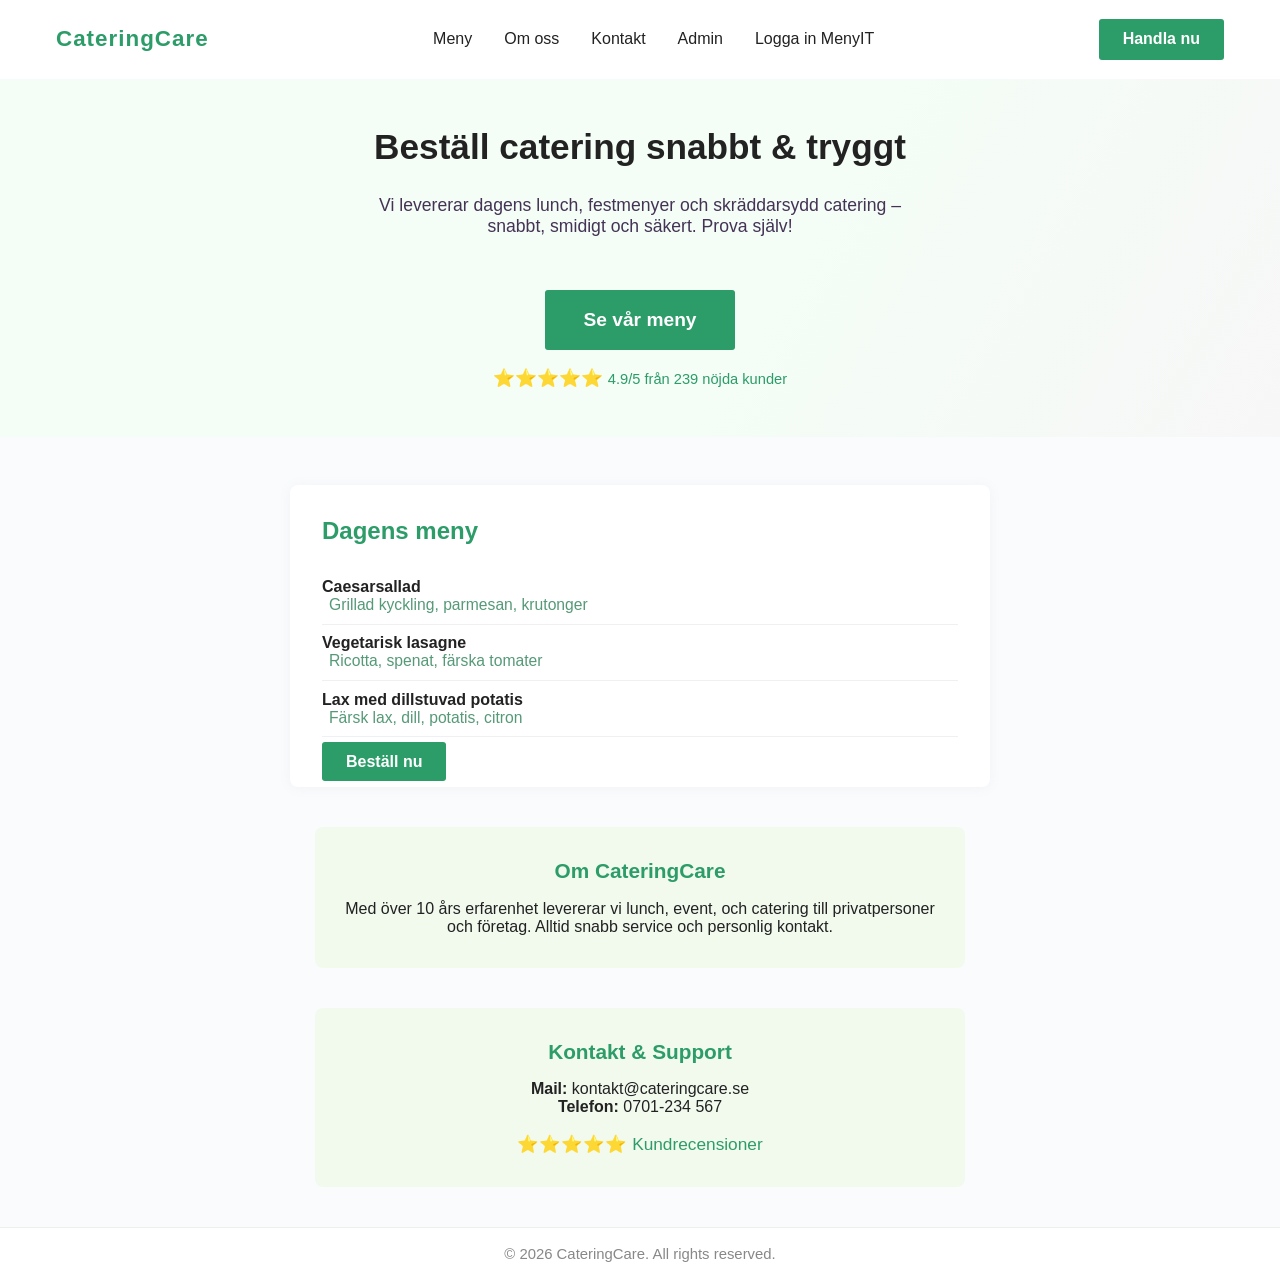
<file: docs/index.html>
<!DOCTYPE html>
<html lang="sv">
<head>
  <meta charset="UTF-8" />
  <meta name="viewport" content="width=device-width, initial-scale=1.0" />
  <meta name="description" content="En modern plattform för beställning av catering, menyer och AI-stödd service." />
  <title>CateringCare – Beställ mat enkelt</title>
  <link rel="stylesheet" href="styles.css" />
</head>
<body>
  <!-- NAVIGATIONSMENY MED KORREKT ADMIN-LÄNK -->
  <header>
    <nav>
      <!-- Logotyp -->
      <div class="logo">
        <a href="index.html" style="text-decoration:none; color:inherit;">CateringCare</a>
      </div>
      <ul>
        <li><a href="index.html#meny">Meny</a></li>
        <li><a href="index.html#om">Om oss</a></li>
        <li><a href="index.html#kontakt">Kontakt</a></li>
        <!-- Admin-länk direkt till Cloudflare Worker-adminpanelen -->
        <li>
          <a href="https://cateringcare-platform.andersmenyit.workers.dev/admin/dashboard.html">Admin</a>
        </li>
        <!-- MenyIT-inloggning öppnas i ny flik -->
        <li>
          <a href="https://menyit.se/" target="_blank" rel="noopener">Logga in MenyIT</a>
        </li>
      </ul>
      <!-- Call To Action: Gå direkt till shopen -->
      <a href="shop.html" class="cta">Handla nu</a>
    </nav>
  </header>

  <!-- HERO-DELSIDA -->
  <section class="hero">
    <h1>Beställ catering snabbt & tryggt</h1>
    <p>Vi levererar dagens lunch, festmenyer och skräddarsydd catering – snabbt, smidigt och säkert. Prova själv!</p>
    <a href="shop.html" class="cta large">Se vår meny</a>
    <div class="reviews">
      ⭐⭐⭐⭐⭐ <small>4.9/5 från 239 nöjda kunder</small>
    </div>
  </section>
  
  <!-- MENYFÖRHANDSVISNING -->
  <section id="meny" class="menu-preview">
    <h2>Dagens meny</h2>
    <ul class="dishes">
      <li>
        <span class="dish-name">Caesarsallad</span>
        <span class="dish-desc">Grillad kyckling, parmesan, krutonger</span>
      </li>
      <li>
        <span class="dish-name">Vegetarisk lasagne</span>
        <span class="dish-desc">Ricotta, spenat, färska tomater</span>
      </li>
      <li>
        <span class="dish-name">Lax med dillstuvad potatis</span>
        <span class="dish-desc">Färsk lax, dill, potatis, citron</span>
      </li>
    </ul>
    <a href="shop.html" class="cta">Beställ nu</a>
  </section>

  <!-- OM OSS -->
  <section id="om" class="about">
    <h2>Om CateringCare</h2>
    <p>Med över 10 års erfarenhet levererar vi lunch, event, och catering till privatpersoner och företag. Alltid snabb service och personlig kontakt.</p>
  </section>
      
  <!-- KONTAKT -->
  <section id="kontakt" class="contact">
    <h2>Kontakt & Support</h2>
    <p>
      <strong>Mail:</strong> kontakt@cateringcare.se<br>
      <strong>Telefon:</strong> 0701-234 567
    </p>
    <div class="social-proof">
      <span>⭐⭐⭐⭐⭐</span> 
      <span>Kundrecensioner</span>
    </div>
  </section>
  
  <!-- FOOTER -->
  <footer>
    <p>&copy; 2026 CateringCare. All rights reserved.</p>
  </footer>
</body>
</html>
</file>
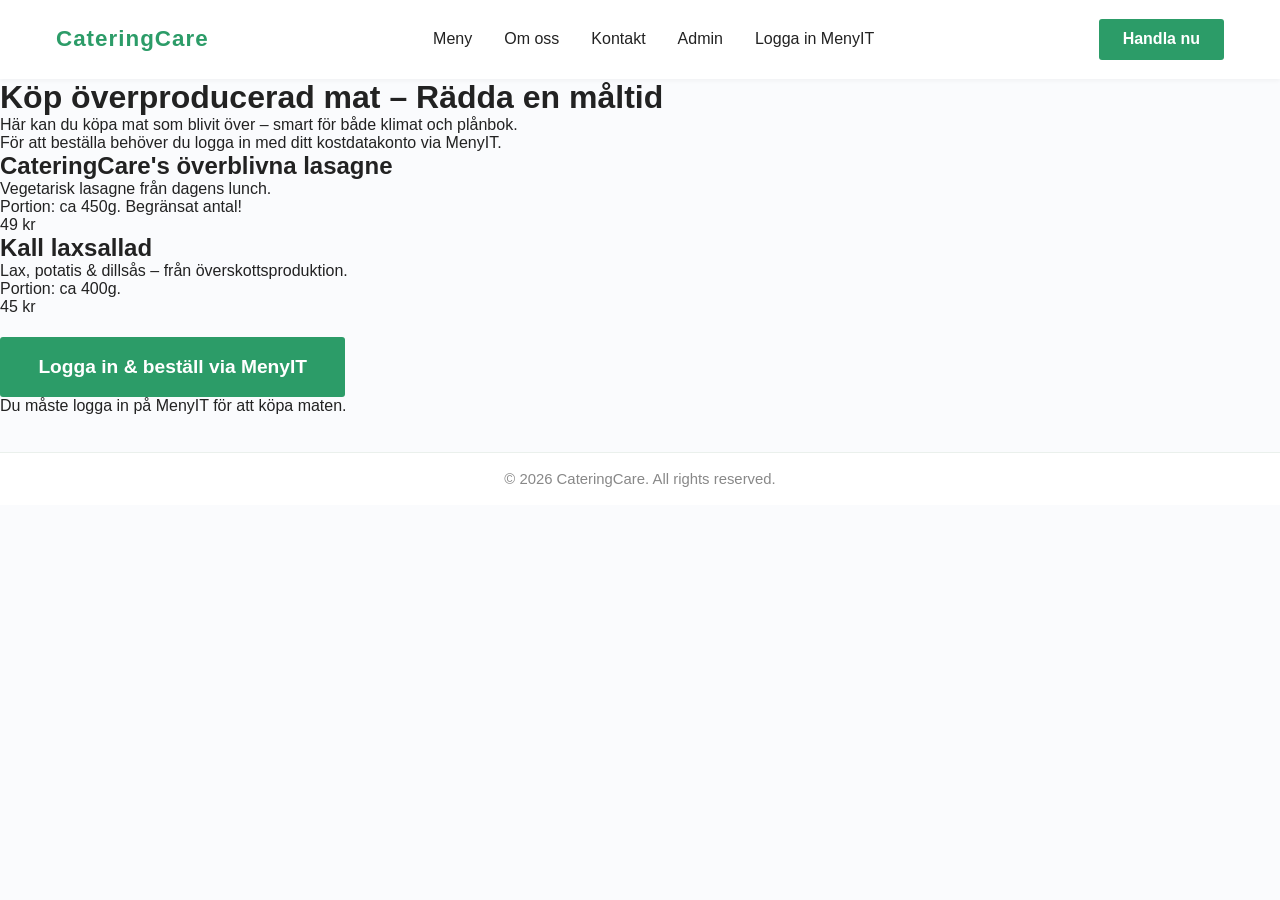
<file: docs/shop.html>
<!DOCTYPE html>
<html lang="sv">
<head>
  <meta charset="UTF-8" />
  <meta name="viewport" content="width=device-width, initial-scale=1.0" />
  <meta name="description" content="Rädda maten! Köp överproducerad mat från CateringCare och logga in med MenyIT." />
  <title>CateringCare – Rädda mat (shop)</title>
  <link rel="stylesheet" href="styles.css" />
</head>
<body>
  <!-- NAVIGATIONSMENY MED ADMIN & MENYIT -->
  <header>
    <nav>
      <div class="logo">
        <a href="index.html" style="text-decoration:none; color:inherit;">CateringCare</a>
      </div>
      <ul>
        <li><a href="index.html#meny">Meny</a></li>
        <li><a href="index.html#om">Om oss</a></li>
        <li><a href="index.html#kontakt">Kontakt</a></li>
        <li><a href="admin/dashboard.html">Admin</a></li>
        <li><a href="https://menyit.se/" target="_blank" rel="noopener">Logga in MenyIT</a></li>
      </ul>
      <a href="shop.html" class="cta">Handla nu</a>
    </nav>
  </header>
  <main class="shop-main">
    <h1>Köp överproducerad mat – Rädda en måltid</h1>
    <p class="info-text">Här kan du köpa mat som blivit över – smart för både klimat och plånbok.<br>
      För att beställa behöver du logga in med ditt kostdatakonto via MenyIT.</p>
    <!-- Produktexempel, fylls på senare via admin -->
    <div class="products">
      <div class="product-card">
        <h2>CateringCare's överblivna lasagne</h2>
        <p>Vegetarisk lasagne från dagens lunch.<br>
          Portion: ca 450g. Begränsat antal!</p>
        <div class="price">49 kr</div>
      </div>
      <div class="product-card">
        <h2>Kall laxsallad</h2>
        <p>Lax, potatis & dillsås – från överskottsproduktion.<br>
          Portion: ca 400g.</p>
        <div class="price">45 kr</div>
      </div>
    </div>
    <div class="login-info">
      <a href="https://menyit.se/" class="cta large" target="_blank">Logga in & beställ via MenyIT</a>
      <p class="help">Du måste logga in på MenyIT för att köpa maten.</p>
    </div>
  </main>
  <footer>
    <p>&copy; 2026 CateringCare. All rights reserved.</p>
  </footer>
</body>
</html>
</file>
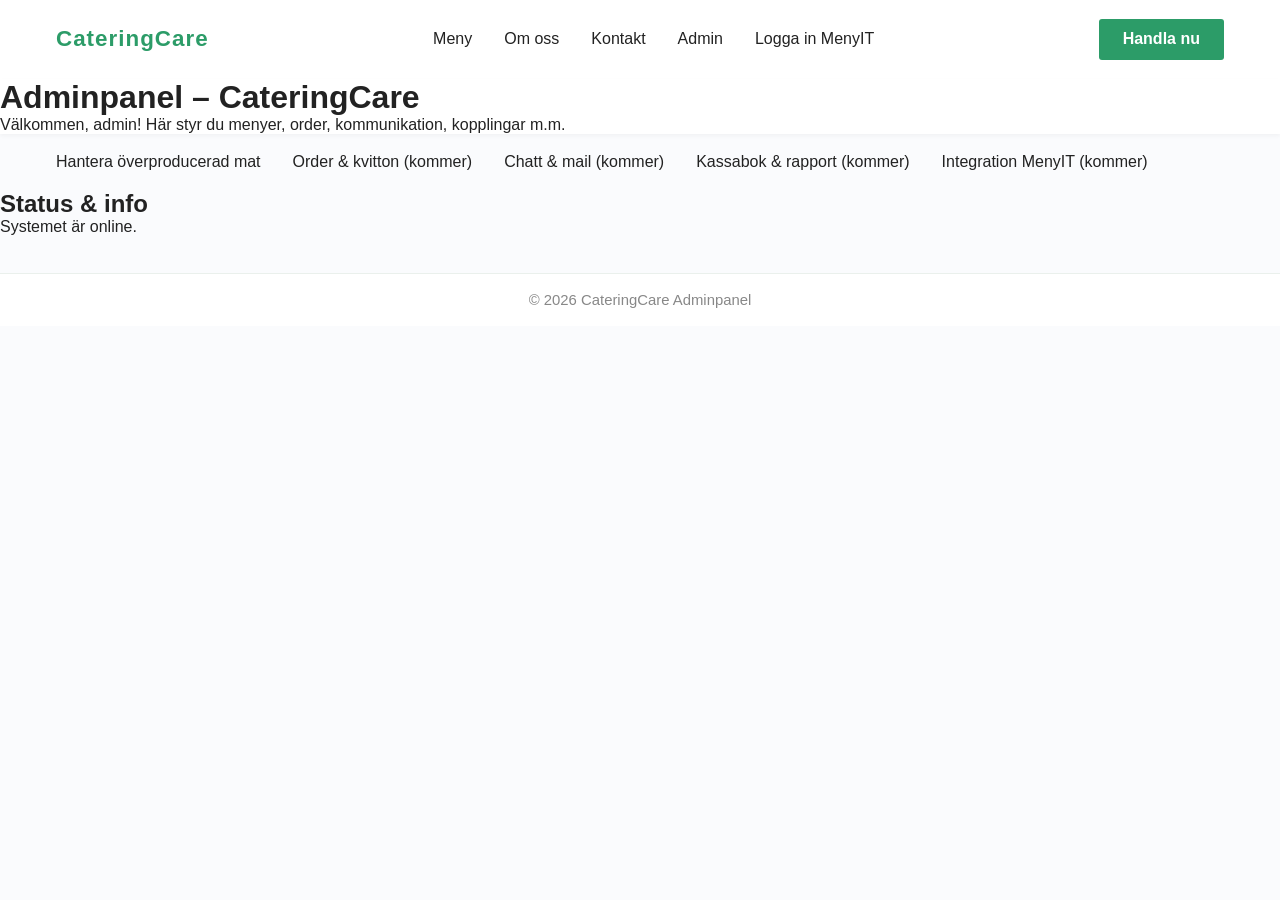
<file: docs/admin/dashboard.html>
<!DOCTYPE html>
<html lang="sv">
<head>
  <meta charset="UTF-8" />
  <meta name="viewport" content="width=device-width, initial-scale=1.0" />
  <title>Admin | CateringCare Dashboard</title>
  <link rel="stylesheet" href="../styles.css" />
</head>
<body>
  <!-- NAVIGATIONSMENY MED ADMIN & MENYIT -->
  <header>
    <nav>
      <div class="logo">
        <a href="../index.html" style="text-decoration:none; color:inherit;">CateringCare</a>
      </div>
      <ul>
        <li><a href="../index.html#meny">Meny</a></li>
        <li><a href="../index.html#om">Om oss</a></li>
        <li><a href="../index.html#kontakt">Kontakt</a></li>
        <li><a href="dashboard.html">Admin</a></li>
        <li><a href="https://menyit.se/" target="_blank" rel="noopener">Logga in MenyIT</a></li>
      </ul>
      <a href="../shop.html" class="cta">Handla nu</a>
    </nav>
  </header>
  <header>
    <h1>Adminpanel – CateringCare</h1>
    <p>Välkommen, admin! Här styr du menyer, order, kommunikation, kopplingar m.m.</p>
  </header>
  <nav class="admin-nav">
    <ul>
      <li><a href="manage-dishes.html">Hantera överproducerad mat</a></li>
      <li><a href="#">Order & kvitton (kommer)</a></li>
      <li><a href="#">Chatt & mail (kommer)</a></li>
      <li><a href="#">Kassabok & rapport (kommer)</a></li>
      <li><a href="#">Integration MenyIT (kommer)</a></li>
    </ul>
  </nav>
  <section class="admin-info">
    <h2>Status & info</h2>
    <div id="admin-status">
      <p>Systemet är online.</p>
    </div>
  </section>
  <footer>
    <p>&copy; 2026 CateringCare Adminpanel</p>
  </footer>
  <script src="dashboard.js"></script>
</body>
</html>
</file>
<file: docs/styles.css>
/* 
  Grundläggande, modern CSS för CateringCare.
  Mobile-first, responsivt, minimalistiskt.
  Fokus på snabbhet och SEO.
*/

/* RESET */
* { box-sizing: border-box; margin: 0; padding: 0; }
html, body { height: 100%; font-family: 'Segoe UI', Arial, sans-serif; background: #fafbfd; color: #222; }

header {
  background: #fff;
  box-shadow: 0 2px 4px rgba(0,0,0,0.04);
}
nav {
  max-width: 1200px;
  margin: 0 auto;
  padding: 1.2rem 1rem;
  display: flex;
  align-items: center;
  justify-content: space-between;
}
.logo {
  font-size: 1.4rem;
  font-weight: 900;
  color: #2c9c68;
  letter-spacing: 1px;
}
nav ul {
  list-style: none;
  display: flex;
  gap: 2rem;
}
nav ul li a { text-decoration: none; color: #222; font-weight: 500;}
.cta {
  background: #2c9c68;
  color: #fff;
  padding: 0.7em 1.5em;
  border-radius: 3px;
  text-decoration: none;
  font-weight: 600;
  transition: background .2s;
}
.cta:hover, .cta.large:hover { background: #258155; }
.cta.large { font-size: 1.2rem; padding: 1em 2em; margin-top: 1.1em; display: inline-block; }

.hero {
  padding: 3em 1em;
  text-align: center;
  background: linear-gradient(120deg,#f4fdf6 60%,#f7f7f7 100%);
}
.hero h1 { font-size: 2.2rem; font-weight: 800; margin-bottom: .8em; }
.hero p { font-size: 1.1rem; color: #435; max-width: 540px; margin: 0 auto 1.8em; }
.reviews { color: #2c9c68; margin-top: 1em; font-size: 1.1rem;}

.menu-preview {
  max-width: 700px;
  margin: 3em auto 2em;
  background: #fff;
  border-radius: 8px;
  box-shadow: 0 1px 12px rgba(125,135,150,0.08);
  padding: 2em 2em 1em;
  text-align: left;
}
.menu-preview h2 { font-size: 1.5rem; color: #2c9c68; margin-bottom: 1em; }
.dishes { margin: 1em 0 1em 0; }
.dishes li {
  border-bottom: 1px solid #eff0f3;
  padding: .6em 0;
  display: flex;
  flex-direction: column;
}
.dish-name { font-weight: bold; }
.dish-desc { font-size: .98em; color: #597; margin-left: .45em;}

.about, .contact { 
  max-width: 650px; margin: 2.5em auto; text-align: center; 
  background: #f2faee;
  border-radius: 8px;
  padding: 2em 1em;
}
.about h2, .contact h2 { color: #2c9c68; font-size: 1.3rem; margin-bottom: .8em; }
.social-proof {
  margin-top: 1em;
  color: #2c9c68;
  font-size: 1.08em;
}

footer {
  text-align: center;
  padding: 1.2em;
  font-size: .93em;
  color: #888;
  background: #fff;
  border-top: 1px solid #eaf0ec;
  margin-top: 2.5em;
}

/* RESPONSIV, mobilvänlig */
@media (max-width: 700px) {
  nav ul { gap: 1rem; }
  .menu-preview, .about, .contact { padding: 1.2em .4em; }
  .hero h1 { font-size: 1.5rem; }
}
</file>
